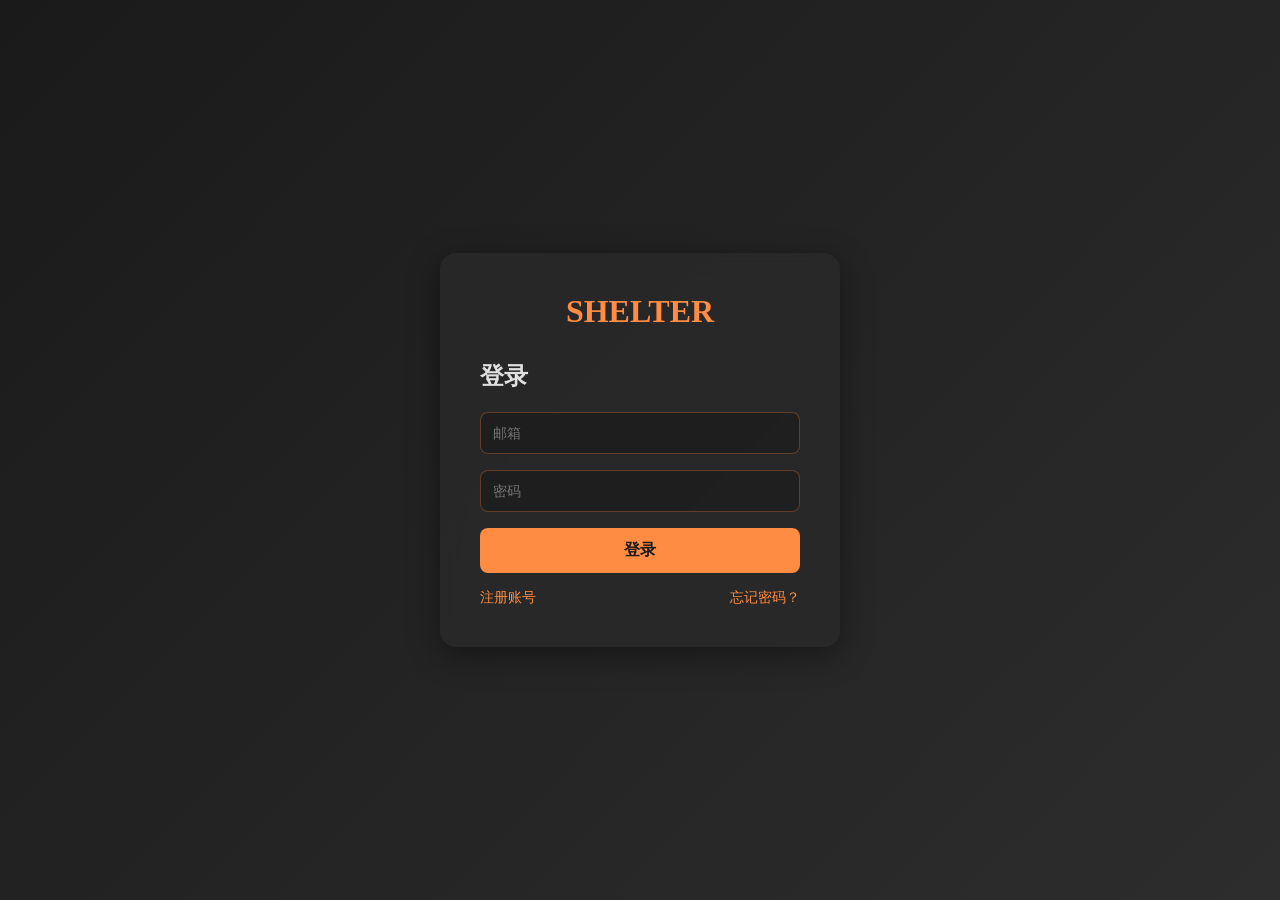
<file: login.html>
<!DOCTYPE html>
<html lang="zh-CN">
<head>
    <meta charset="UTF-8">
    <meta name="viewport" content="width=device-width, initial-scale=1.0">
    <title>SHELTER - 登录</title>
    <link rel="stylesheet" href="css/base.css">
    <link rel="stylesheet" href="css/auth.css">
</head>
<body>
    <div class="auth-container">
        <div class="auth-box">
            <h1 class="auth-title">SHELTER</h1>

            <!-- 登录表单 -->
            <form id="login-form" class="auth-form active">
                <h2>登录</h2>
                <input type="email" id="login-username" placeholder="邮箱" required>
                <input type="password" id="login-password" placeholder="密码" required>
                <button type="submit">登录</button>
                <div class="auth-links">
                    <a href="#" data-form="register">注册账号</a>
                    <a href="#" data-form="reset">忘记密码？</a>
                </div>
            </form>

            <!-- 注册表单 -->
            <form id="register-form" class="auth-form">
                <h2>注册</h2>
                <input type="email" id="register-username" placeholder="邮箱" required>
                <input type="password" id="register-password" placeholder="密码（至少6位）" required>
                <input type="password" id="register-confirm" placeholder="确认密码" required>
                <button type="submit">注册</button>
                <div class="auth-links">
                    <a href="#" data-form="login">已有账号？登录</a>
                    <a href="#" data-form="verify" style="display:none;">验证</a>
                </div>
            </form>

            <!-- 重置密码表单 -->
            <form id="reset-form" class="auth-form">
                <h2>重置密码</h2>
                <input type="email" id="reset-username" placeholder="邮箱" required>
                <button type="submit">发送验证码</button>
                <div class="auth-links">
                    <a href="#" data-form="login">返回登录</a>
                </div>
            </form>

            <!-- 验证码表单 -->
            <form id="verify-form" class="auth-form">
                <h2>输入验证码</h2>
                <input type="email" id="verify-email" placeholder="邮箱" required readonly>
                <input type="text" id="verify-code" placeholder="验证码" required maxlength="6">
                <input type="password" id="verify-password" placeholder="新密码（至少6位）" style="display:none;">
                <button type="submit">确认</button>
                <div class="auth-links">
                    <a href="#" data-form="login">返回登录</a>
                </div>
            </form>

            <div id="error-message" class="error-message"></div>
        </div>
    </div>

    <script src="js/auth.js"></script>
</body>
</html>
</file>
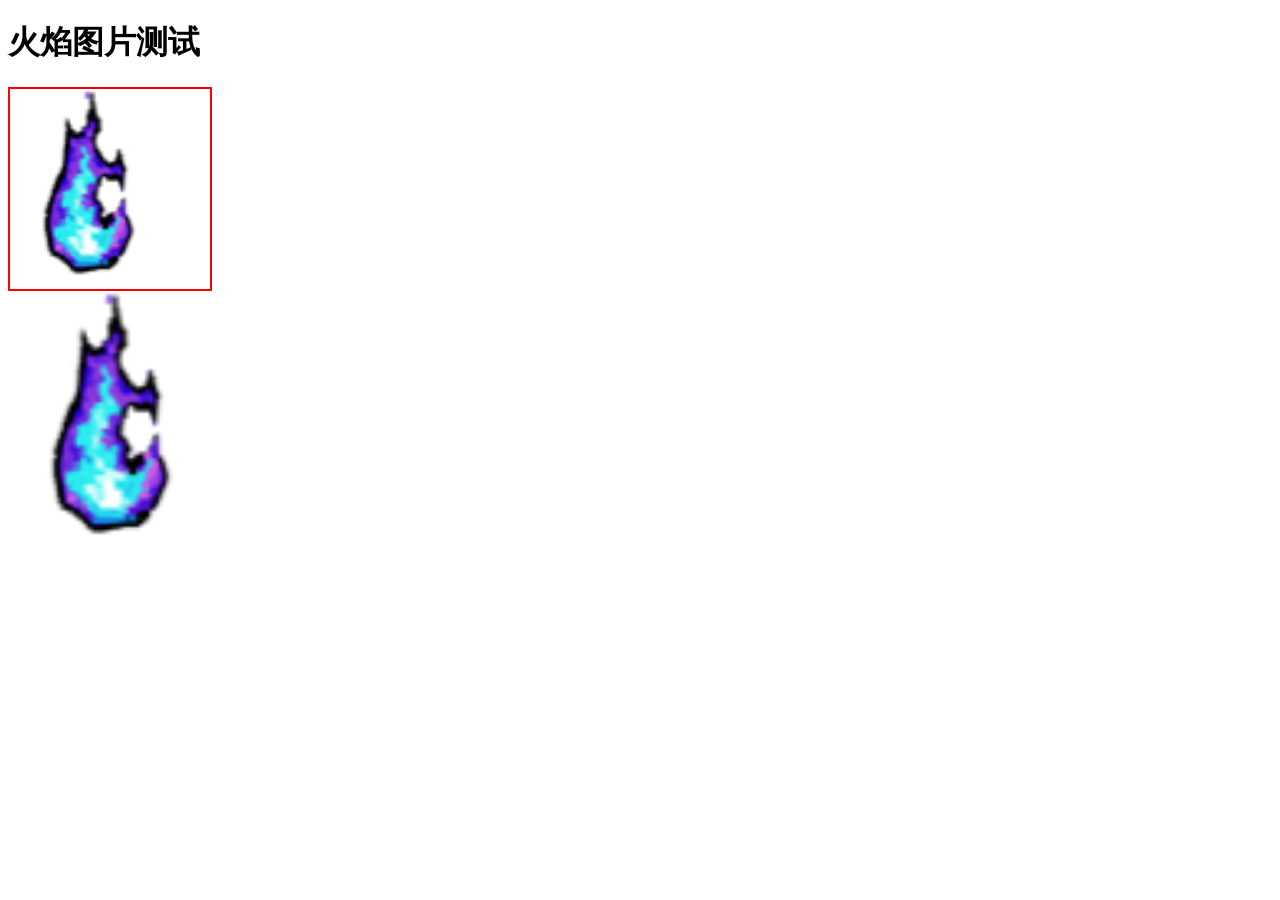
<file: test-fire.html>
<!DOCTYPE html>
<html>
<head>
  <style>
    .test {
      width: 200px;
      height: 200px;
      background-image: url('access/image/fire/fire1.png');
      background-size: contain;
      background-repeat: no-repeat;
      border: 2px solid red;
    }
  </style>
</head>
<body>
  <h1>火焰图片测试</h1>
  <div class="test"></div>
  <img src="access/image/fire/fire1.png" width="200">
</body>
</html>
</file>
<file: css/base.css>
* {
  margin: 0;
  padding: 0;
  box-sizing: border-box;
}

body {
  display: flex;
  flex-direction: column;
  justify-content: center;
  align-items: center;
  height: 100vh;
  overflow: hidden;
  background: linear-gradient(135deg, #1a1a1a 0%, #2d2d2d 50%, #1a1a1a 100%);
  gap: 20px;
}

.container {
  position: relative;
  width: 700px;
  height: 700px;
  z-index: 2;
  pointer-events: none;
}
</file>
<file: css/auth.css>
.auth-container {
    min-height: 100vh;
    min-width: 100vw;
    display: flex;
    align-items: center;
    justify-content: center;
    background: linear-gradient(135deg, #1a1a1a 0%, #2d2d2d 100%);
}

.auth-box {
    background: rgba(42, 42, 42, 0.8);
    backdrop-filter: blur(10px);
    border-radius: 16px;
    padding: 40px;
    width: 90%;
    max-width: 400px;
    box-shadow: 0 8px 32px rgba(0, 0, 0, 0.4);
}

.auth-title {
    text-align: center;
    font-size: 32px;
    margin-bottom: 30px;
    color: #ff8c42;
    font-weight: 600;
}

.auth-form {
    display: none;
}

.auth-form.active {
    display: block;
}

.auth-form h2 {
    font-size: 24px;
    margin-bottom: 20px;
    color: #e0e0e0;
}

.auth-form input {
    width: 100%;
    padding: 12px;
    margin-bottom: 16px;
    background: rgba(26, 26, 26, 0.6);
    border: 1px solid rgba(255, 140, 66, 0.3);
    border-radius: 8px;
    color: #e0e0e0;
    font-size: 14px;
    transition: border-color 0.3s;
}

.auth-form input:focus {
    outline: none;
    border-color: #ff8c42;
}

.auth-form button {
    width: 100%;
    padding: 12px;
    background: #ff8c42;
    border: none;
    border-radius: 8px;
    color: #1a1a1a;
    font-size: 16px;
    font-weight: 600;
    cursor: pointer;
    transition: background 0.3s;
}

.auth-form button:hover {
    background: #ff9d5c;
}

.auth-links {
    margin-top: 16px;
    text-align: center;
    display: flex;
    justify-content: space-between;
}

.auth-links a {
    color: #ff8c42;
    text-decoration: none;
    font-size: 14px;
    transition: color 0.3s;
}

.auth-links a:hover {
    color: #ff9d5c;
}

.error-message {
    margin-top: 16px;
    padding: 12px;
    background: rgba(255, 68, 68, 0.2);
    border: 1px solid rgba(255, 68, 68, 0.4);
    border-radius: 8px;
    color: #ff6b6b;
    font-size: 14px;
    display: none;
}

.error-message.show {
    display: block;
}
</file>
